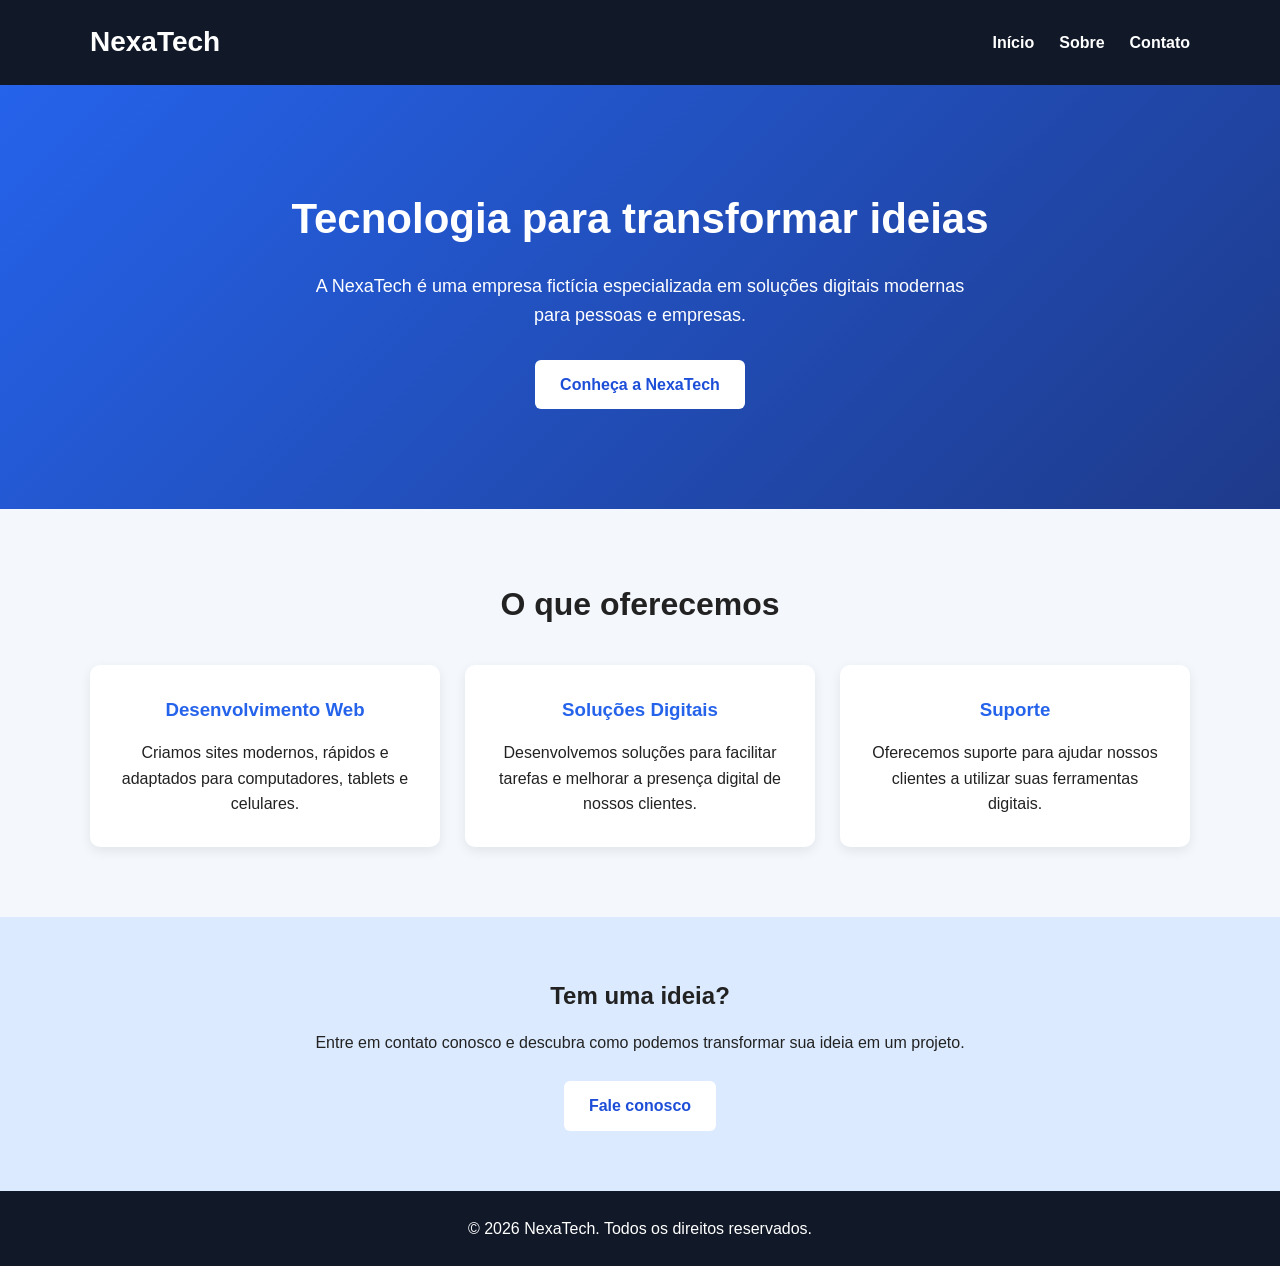
<file: index.html>
<!DOCTYPE html>
<html lang="pt-BR">
<head>
    <meta charset="UTF-8">
    <meta name="viewport" content="width=device-width, initial-scale=1.0">
    <title>NexaTech - Início</title>
    <link rel="stylesheet" href="style.css">
</head>

<body>

    <header>
        <div class="container">
            <h1 class="logo">NexaTech</h1>

            <nav>
                <ul>
                    <li><a href="index.html">Início</a></li>
                    <li><a href="sobre.html">Sobre</a></li>
                    <li><a href="contato.html">Contato</a></li>
                </ul>
            </nav>
        </div>
    </header>

    <main>

        <section class="hero">
            <div class="container">
                <h2>Tecnologia para transformar ideias</h2>
                <p>
                    A NexaTech é uma empresa fictícia especializada em soluções
                    digitais modernas para pessoas e empresas.
                </p>

                <a href="sobre.html" class="botao">Conheça a NexaTech</a>
            </div>
        </section>

        <section class="servicos container">
            <h2>O que oferecemos</h2>

            <div class="cards">

                <div class="card">
                    <h3>Desenvolvimento Web</h3>
                    <p>
                        Criamos sites modernos, rápidos e adaptados para
                        computadores, tablets e celulares.
                    </p>
                </div>

                <div class="card">
                    <h3>Soluções Digitais</h3>
                    <p>
                        Desenvolvemos soluções para facilitar tarefas e
                        melhorar a presença digital de nossos clientes.
                    </p>
                </div>

                <div class="card">
                    <h3>Suporte</h3>
                    <p>
                        Oferecemos suporte para ajudar nossos clientes
                        a utilizar suas ferramentas digitais.
                    </p>
                </div>

            </div>
        </section>

        <section class="destaque">
            <div class="container">
                <h2>Tem uma ideia?</h2>
                <p>
                    Entre em contato conosco e descubra como podemos
                    transformar sua ideia em um projeto.
                </p>

                <a href="contato.html" class="botao">Fale conosco</a>
            </div>
        </section>

    </main>

    <footer>
        <p>&copy; 2026 NexaTech. Todos os direitos reservados.</p>
    </footer>

</body>
</html>
</file>
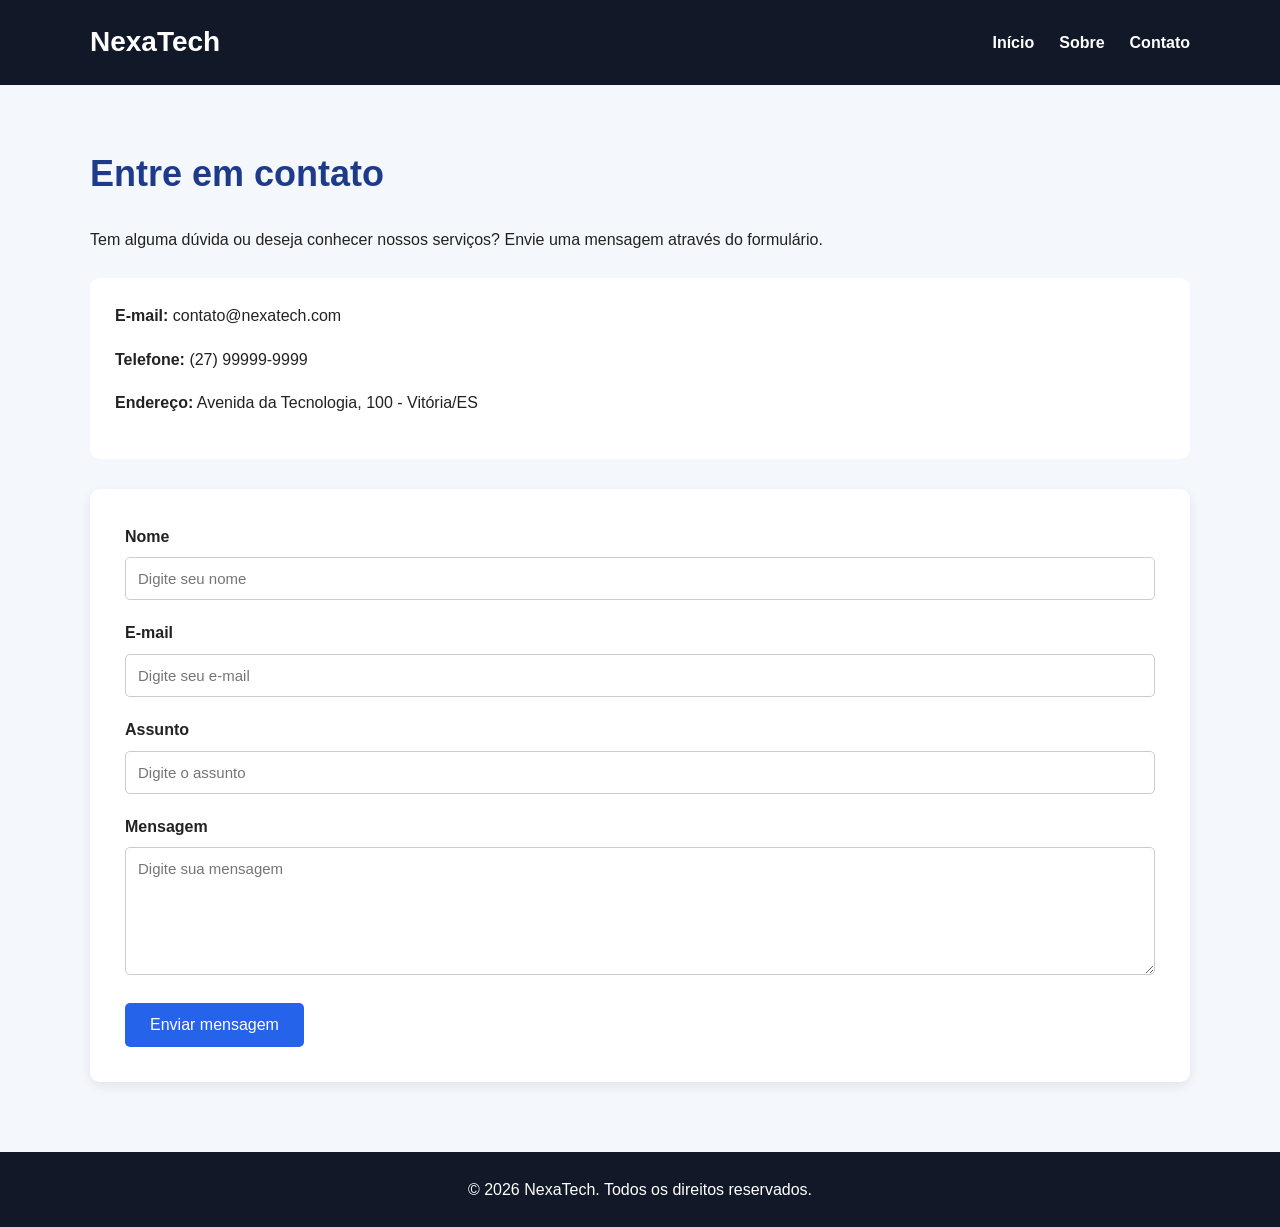
<file: contato.html>
<!DOCTYPE html>
<html lang="pt-BR">
<head>
    <meta charset="UTF-8">
    <meta name="viewport" content="width=device-width, initial-scale=1.0">
    <title>NexaTech - Contato</title>
    <link rel="stylesheet" href="style.css">
</head>

<body>

    <header>
        <div class="container">
            <h1 class="logo">NexaTech</h1>

            <nav>
                <ul>
                    <li><a href="index.html">Início</a></li>
                    <li><a href="sobre.html">Sobre</a></li>
                    <li><a href="contato.html">Contato</a></li>
                </ul>
            </nav>
        </div>
    </header>

    <main>

        <section class="pagina container">
            <h2>Entre em contato</h2>

            <p>
                Tem alguma dúvida ou deseja conhecer nossos serviços?
                Envie uma mensagem através do formulário.
            </p>

            <div class="contato-info">
                <p><strong>E-mail:</strong> contato@nexatech.com</p>
                <p><strong>Telefone:</strong> (27) 99999-9999</p>
                <p><strong>Endereço:</strong> Avenida da Tecnologia, 100 - Vitória/ES</p>
            </div>
        </section>

        <section class="formulario container">

            <form>

                <label for="nome">Nome</label>
                <input
                    type="text"
                    id="nome"
                    name="nome"
                    placeholder="Digite seu nome"
                    required
                >

                <label for="email">E-mail</label>
                <input
                    type="email"
                    id="email"
                    name="email"
                    placeholder="Digite seu e-mail"
                    required
                >

                <label for="assunto">Assunto</label>
                <input
                    type="text"
                    id="assunto"
                    name="assunto"
                    placeholder="Digite o assunto"
                    required
                >

                <label for="mensagem">Mensagem</label>
                <textarea
                    id="mensagem"
                    name="mensagem"
                    rows="6"
                    placeholder="Digite sua mensagem"
                    required
                ></textarea>

                <button type="submit">Enviar mensagem</button>

            </form>

        </section>

    </main>

    <footer>
        <p>&copy; 2026 NexaTech. Todos os direitos reservados.</p>
    </footer>

</body>
</html>
</file>
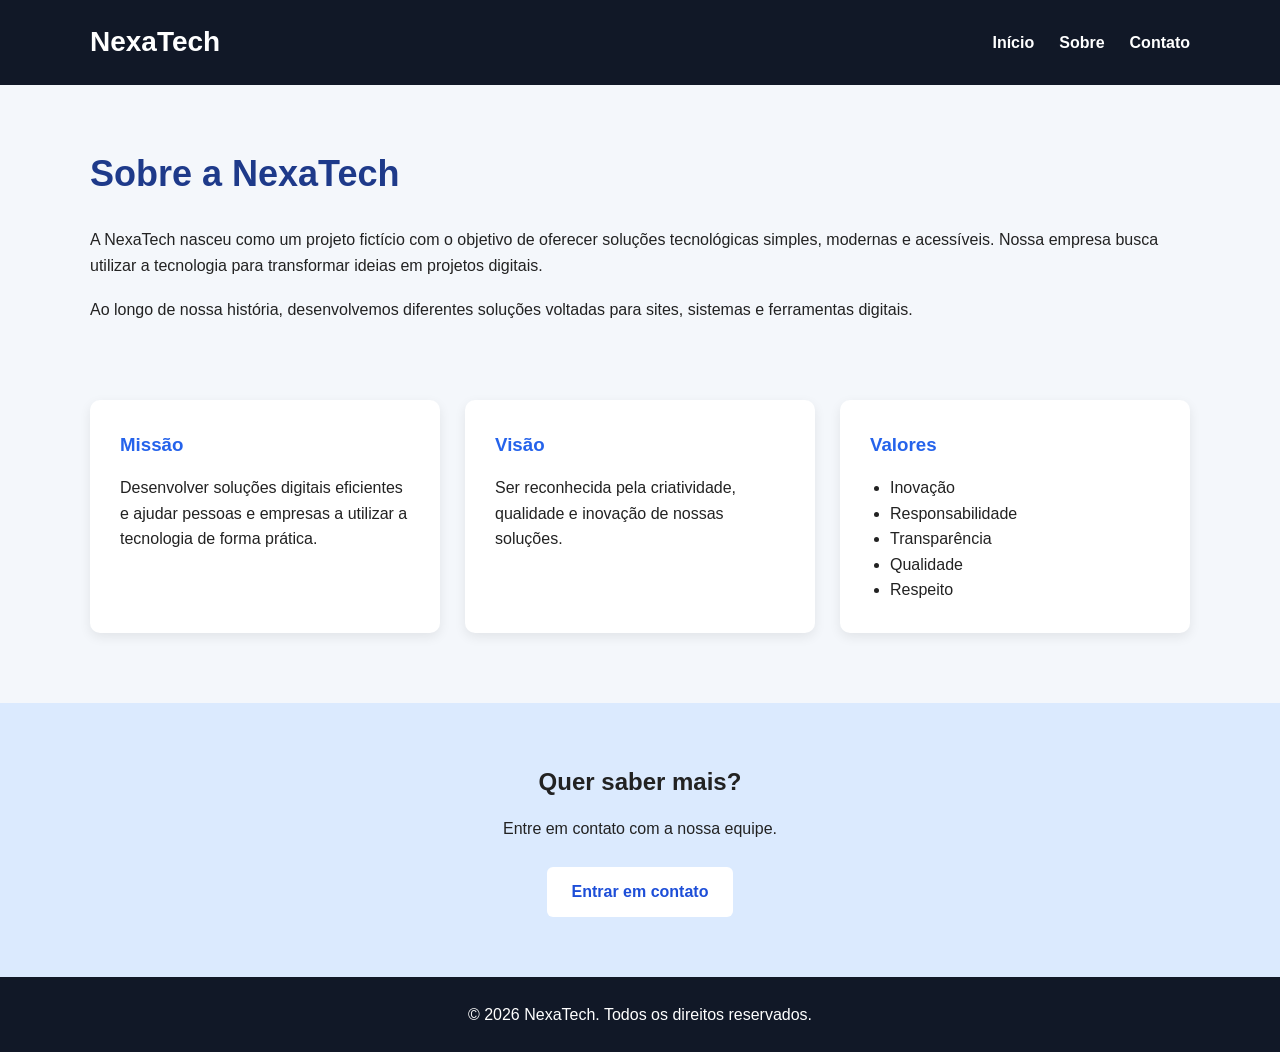
<file: sobre.html>
<!DOCTYPE html>
<html lang="pt-BR">
<head>
    <meta charset="UTF-8">
    <meta name="viewport" content="width=device-width, initial-scale=1.0">
    <title>NexaTech - Sobre</title>
    <link rel="stylesheet" href="style.css">
</head>

<body>

    <header>
        <div class="container">
            <h1 class="logo">NexaTech</h1>

            <nav>
                <ul>
                    <li><a href="index.html">Início</a></li>
                    <li><a href="sobre.html">Sobre</a></li>
                    <li><a href="contato.html">Contato</a></li>
                </ul>
            </nav>
        </div>
    </header>

    <main>

        <section class="pagina container">
            <h2>Sobre a NexaTech</h2>

            <p>
                A NexaTech nasceu como um projeto fictício com o objetivo
                de oferecer soluções tecnológicas simples, modernas e
                acessíveis. Nossa empresa busca utilizar a tecnologia
                para transformar ideias em projetos digitais.
            </p>

            <p>
                Ao longo de nossa história, desenvolvemos diferentes
                soluções voltadas para sites, sistemas e ferramentas
                digitais.
            </p>
        </section>

        <section class="info container">

            <div class="info-card">
                <h3>Missão</h3>
                <p>
                    Desenvolver soluções digitais eficientes e ajudar
                    pessoas e empresas a utilizar a tecnologia de forma
                    prática.
                </p>
            </div>

            <div class="info-card">
                <h3>Visão</h3>
                <p>
                    Ser reconhecida pela criatividade, qualidade e
                    inovação de nossas soluções.
                </p>
            </div>

            <div class="info-card">
                <h3>Valores</h3>

                <ul>
                    <li>Inovação</li>
                    <li>Responsabilidade</li>
                    <li>Transparência</li>
                    <li>Qualidade</li>
                    <li>Respeito</li>
                </ul>
            </div>

        </section>

        <section class="destaque">
            <div class="container">
                <h2>Quer saber mais?</h2>
                <p>
                    Entre em contato com a nossa equipe.
                </p>

                <a href="contato.html" class="botao">Entrar em contato</a>
            </div>
        </section>

    </main>

    <footer>
        <p>&copy; 2026 NexaTech. Todos os direitos reservados.</p>
    </footer>

</body>
</html>
</file>
<file: style.css>
/* Configurações gerais */

* {
    margin: 0;
    padding: 0;
    box-sizing: border-box;
}

body {
    font-family: Arial, sans-serif;
    background-color: #f4f7fb;
    color: #222;
    line-height: 1.6;
}

.container {
    width: 90%;
    max-width: 1100px;
    margin: 0 auto;
}


/* Cabeçalho */

header {
    background-color: #111827;
    color: white;
    padding: 20px 0;
}

header .container {
    display: flex;
    justify-content: space-between;
    align-items: center;
}

.logo {
    font-size: 28px;
}

nav ul {
    list-style: none;
    display: flex;
    gap: 25px;
}

nav a {
    color: white;
    text-decoration: none;
    font-weight: bold;
}

nav a:hover {
    color: #60a5fa;
}


/* Página inicial */

.hero {
    background: linear-gradient(135deg, #2563eb, #1e3a8a);
    color: white;
    padding: 100px 0;
    text-align: center;
}

.hero h2 {
    font-size: 42px;
    margin-bottom: 20px;
}

.hero p {
    max-width: 650px;
    margin: 0 auto 30px;
    font-size: 18px;
}

.botao {
    display: inline-block;
    background-color: white;
    color: #1d4ed8;
    padding: 12px 25px;
    border-radius: 6px;
    text-decoration: none;
    font-weight: bold;
}

.botao:hover {
    background-color: #e5e7eb;
}


/* Serviços */

.servicos {
    padding: 70px 0;
    text-align: center;
}

.servicos h2 {
    margin-bottom: 35px;
    font-size: 32px;
}

.cards {
    display: grid;
    grid-template-columns: repeat(3, 1fr);
    gap: 25px;
}

.card {
    background-color: white;
    padding: 30px;
    border-radius: 10px;
    box-shadow: 0 4px 12px rgba(0, 0, 0, 0.08);
}

.card h3 {
    color: #2563eb;
    margin-bottom: 15px;
}


/* Seção de destaque */

.destaque {
    background-color: #dbeafe;
    text-align: center;
    padding: 60px 0;
}

.destaque h2 {
    margin-bottom: 15px;
}

.destaque p {
    margin-bottom: 25px;
}


/* Páginas internas */

.pagina {
    padding: 60px 0 30px;
}

.pagina h2 {
    font-size: 36px;
    margin-bottom: 25px;
    color: #1e3a8a;
}

.pagina p {
    margin-bottom: 18px;
}


/* Missão, visão e valores */

.info {
    display: grid;
    grid-template-columns: repeat(3, 1fr);
    gap: 25px;
    padding: 30px 0 70px;
}

.info-card {
    background-color: white;
    padding: 30px;
    border-radius: 10px;
    box-shadow: 0 4px 12px rgba(0, 0, 0, 0.08);
}

.info-card h3 {
    color: #2563eb;
    margin-bottom: 15px;
}

.info-card ul {
    padding-left: 20px;
}


/* Informações de contato */

.contato-info {
    background-color: white;
    padding: 25px;
    border-radius: 10px;
    margin-top: 25px;
}


/* Formulário */

.formulario {
    padding-bottom: 70px;
}

form {
    background-color: white;
    padding: 35px;
    border-radius: 10px;
    box-shadow: 0 4px 12px rgba(0, 0, 0, 0.08);
}

label {
    display: block;
    margin-bottom: 8px;
    font-weight: bold;
}

input,
textarea {
    width: 100%;
    padding: 12px;
    margin-bottom: 20px;
    border: 1px solid #ccc;
    border-radius: 5px;
    font-family: Arial, sans-serif;
    font-size: 15px;
}

textarea {
    resize: vertical;
}

button {
    background-color: #2563eb;
    color: white;
    border: none;
    padding: 13px 25px;
    border-radius: 5px;
    cursor: pointer;
    font-size: 16px;
}

button:hover {
    background-color: #1d4ed8;
}


/* Rodapé */

footer {
    background-color: #111827;
    color: white;
    text-align: center;
    padding: 25px;
}


/* Responsividade */

@media (max-width: 768px) {

    header .container {
        flex-direction: column;
        gap: 15px;
    }

    nav ul {
        gap: 15px;
    }

    .hero {
        padding: 70px 0;
    }

    .hero h2 {
        font-size: 32px;
    }

    .cards {
        grid-template-columns: 1fr;
    }

    .info {
        grid-template-columns: 1fr;
    }

    .pagina h2 {
        font-size: 30px;
    }
}
</file>
